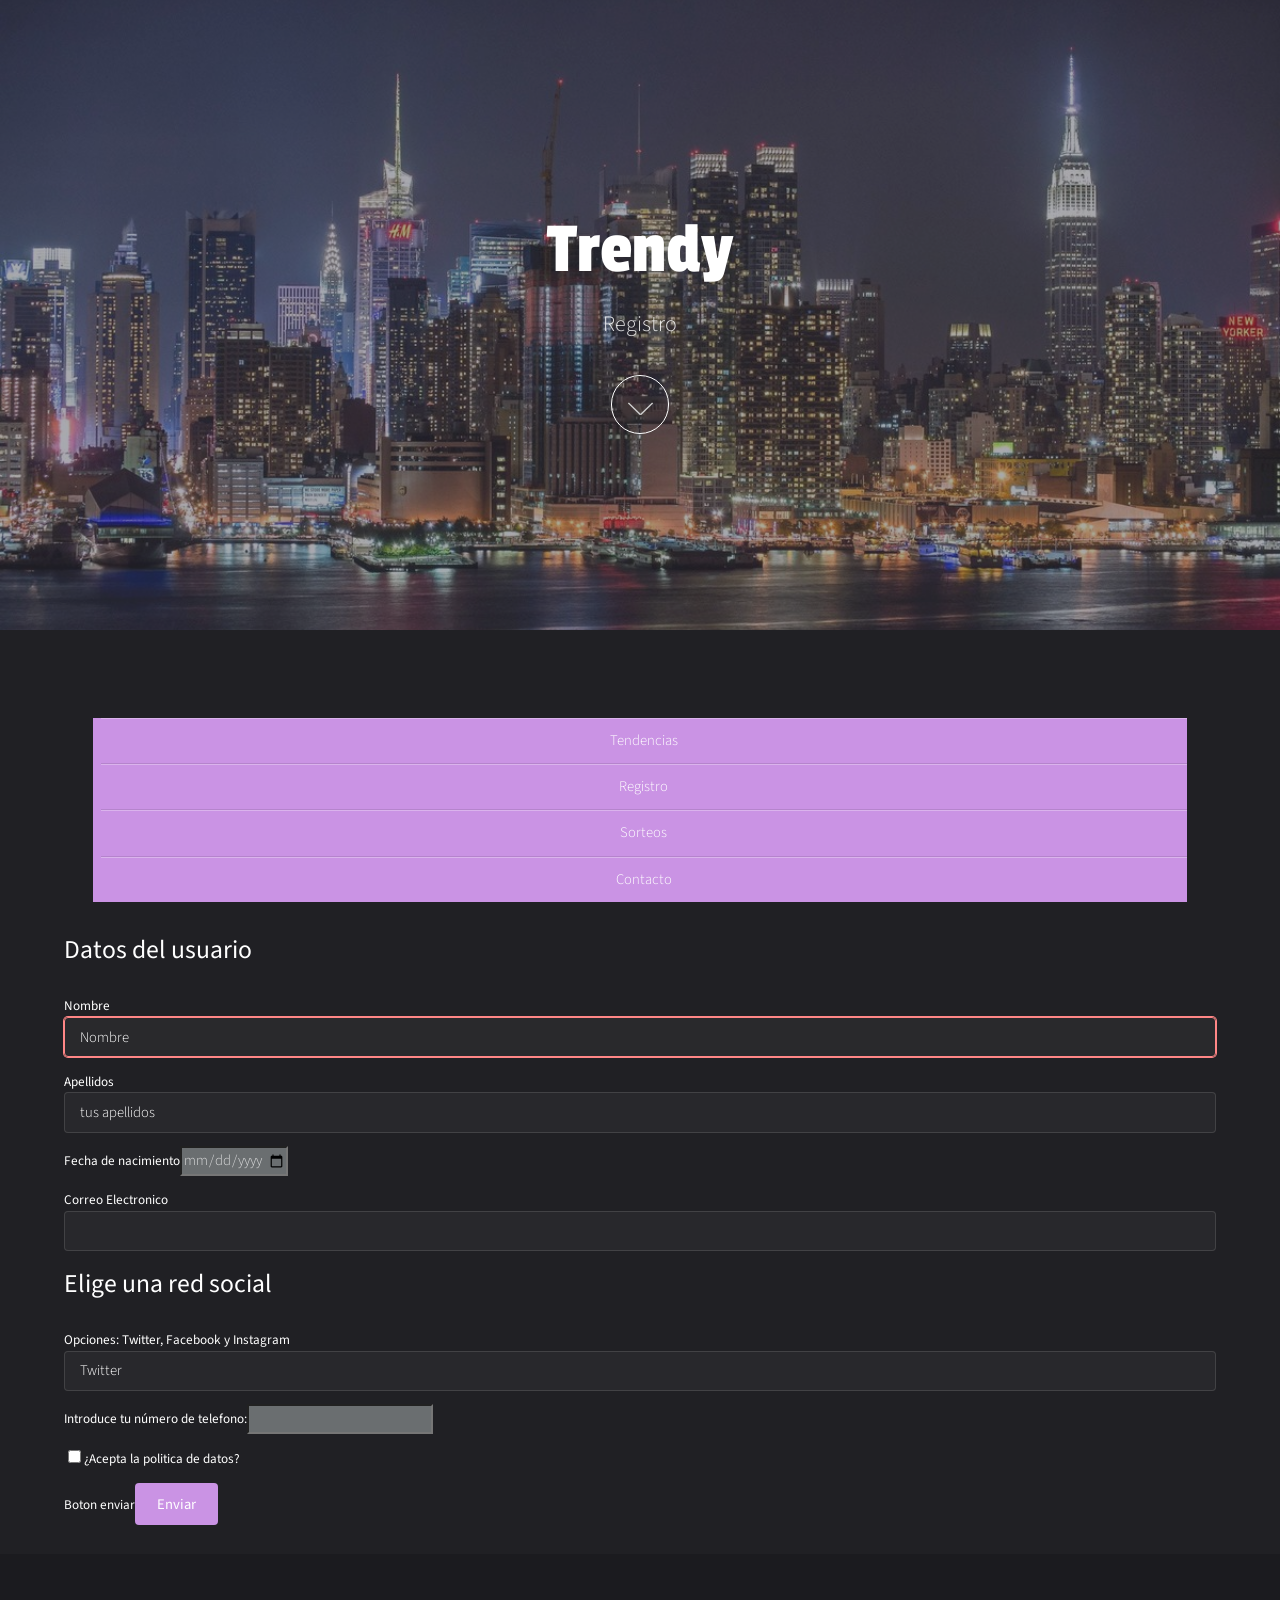
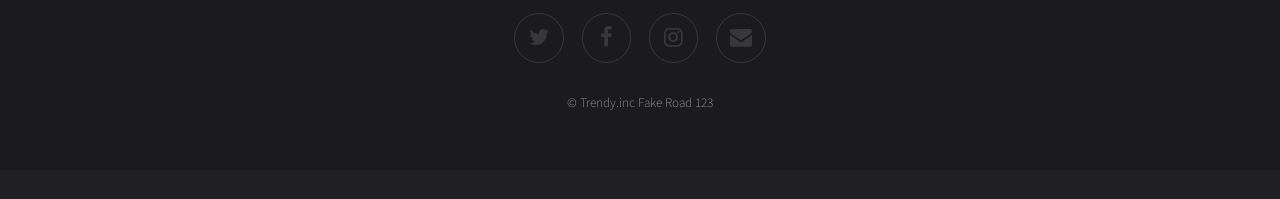
<file: registro.html>
<!DOCTYPE HTML>
<html lang="es">

<head>

	<meta charset="utf-8" />
	<meta name="viewport" content="width=device-width, initial-scale=1" />
	<link rel="stylesheet" href="assets/css/main.css" />
	<title>[TRENDY]</title>
</head>


<body id="top">
	<!--Contiene etiqueta SECTION -->

	<section id="banner" data-video="images/banner">
		<div class="inner">
			<!--Contiene etiqueta HEADER -->
			<header>
				<h1>Trendy</h1>
				<p translate="yes">Registro</p>
				<!--Para que se pueda saber en que parte de la web estamos-->
				<a href="#main" class="more">
					<!--aunque esta vacio se usa para bajar al "main" y que tenga apariencia y un efecto --></a>
			</header>

		</div>
	</section>


	<div id="main">
		<div class="inner">
			<!--Contiene etiqueta NAV -->
			<nav>
				<div class="nav">
					<ul class="navigation">
						<li><a href="index.html">Tendencias</a></li>
						<li><a href="registro.html">Registro</a></li>
						<li><a href="sorteo.html">Sorteos</a></li>
						<li><a href="nosotros.html">Contacto</a></li>
					</ul>
				</div>
			</nav>
	



			<div class="FormRegistroGrid">
				<form action="support@trendy.com" method="post" autocomplete="on">
					<div>
						<h2>Datos del usuario</h2>
					</div>
					<div>
						<label for="nombre">Nombre<input type="text" name="nombre" size="10" value="Nombre" id="nombre"
								autofocus></label>
						<!-- Uso el autofocus para que sepa que hay que tiene que teclear y que comience por el primer lugar-->

					</div>
					<div>
						<label for="apellidos">Apellidos<input type="text" name="apellido" size="20"
								value="tus apellidos" id="apellidos"></label>

					</div>

					<div>
						<label for="cumple">Fecha de nacimiento<input type="date" id="cumple" name="cumple_required"
								max="2025-01-01" min="1900-01-01"></label>


					</div>
					<div>
						<label for="Correo_Electronico">Correo Electronico<input type="text" name="Correo" size="20"
								value="" autocomplete="off" id="Correo_Electronico"></label>
						<!-- Aqui impido el autocompletado para que no se use el correo de otra persona-->

					</div>
					<div>

						<h2>Elige una red social</h2>
						<label for="red_social">
							Opciones: Twitter, Facebook y Instagram
							<select name="redSocial"  id="red_social"><!--Si le pusiesemos id  y en el css, le dieramos color, se veria mejor, pero da error al validar el html-->
								<option  value="Twitter">Twitter</option><!--id="twitterNegro"-->
								<option  value="Facebook">Facebook</option><!--id="twitterNegro"-->
								<option  value="Instagram">Instagram</option><!--id="twitterNegro"-->
							</select>
						</label>
					</div>
					<div>
						<label for="teleph">Introduce tu número de telefono:<input type="number" id="teleph"
								value=""></label>
					</div>


					<label for="checkboxMalcolor"><input class="checkboxMalcolor" id="checkboxMalcolor" type="checkbox"
							name="aceptaPolitica" value="1">¿Acepta la politica de datos?</label>



					<label for="Enviar">Boton enviar<input type="submit" value="Enviar" id="Enviar"></label>

				</form>
			</div>
		</div>

			<!--Contiene etiqueta FOOTER -->
			<footer id="footer">
				<div class="inner">

					<ul class="icons">
						<li><a href="https://twitter.com/" target="_blank" class="icon fa-twitter"><span
									class="label">Twitter</span></a></li>
						<li><a href="https://www.facebook.com/" target="_blank" class="icon fa-facebook"><span
									class="label">Facebook</span></a>
						</li>
						<li><a href="https://www.instagram.com/" target="_blank" class="icon fa-instagram"><span
									class="label">Instagram</span></a></li>
						<li><a href="mailto:joanferfra@gmail.com" target="_blank" class="icon fa-envelope"><span
									class="label">Email</span></a>
						</li>
					</ul>
					<p class="copyright">&copy; Trendy.inc Fake Road 123</p>
				</div>
			</footer>
		
	</div>


			<script src="assets/js/jquery.min.js"></script>
			<script src="assets/js/jquery.scrolly.min.js"></script>
			<script src="assets/js/jquery.poptrox.min.js"></script>
			<script src="assets/js/skel.min.js"></script>
			<script src="assets/js/util.js"></script>
			<script src="assets/js/main.js"></script>

</body>

</html>
</file>
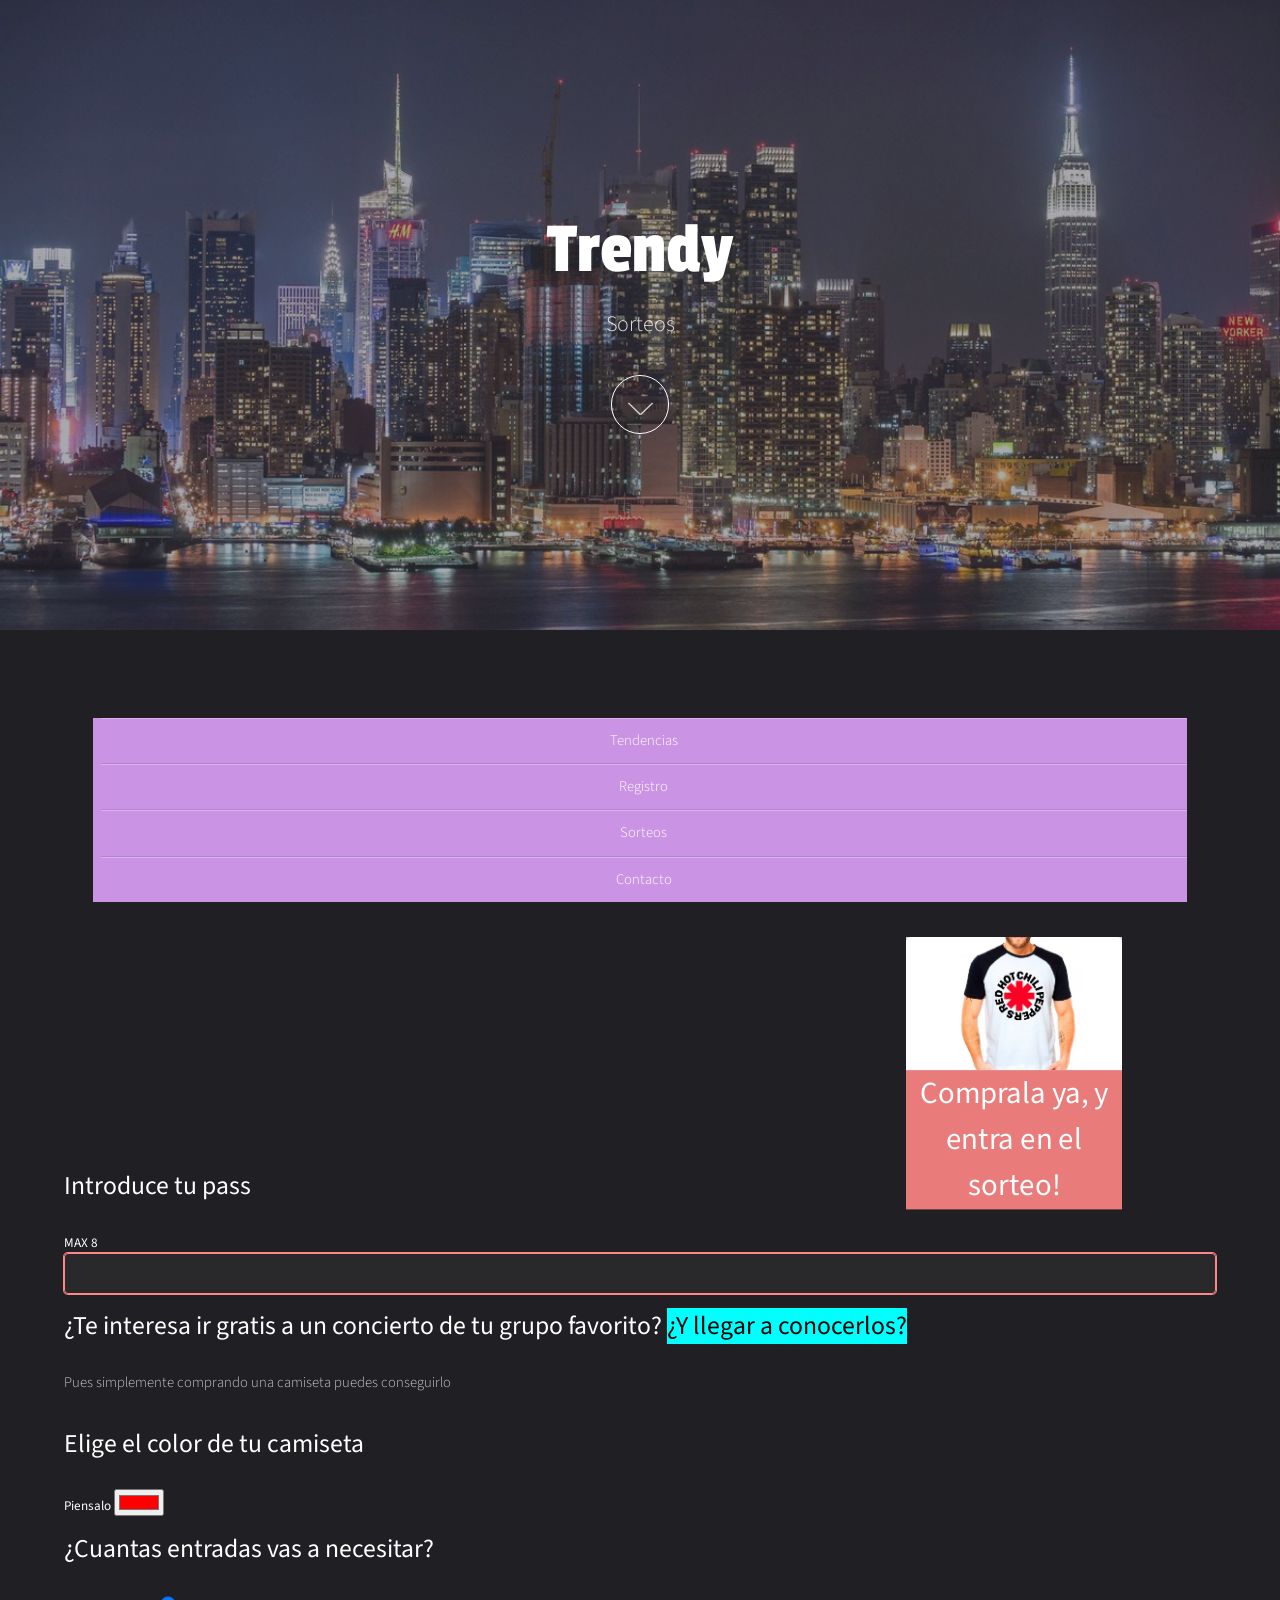
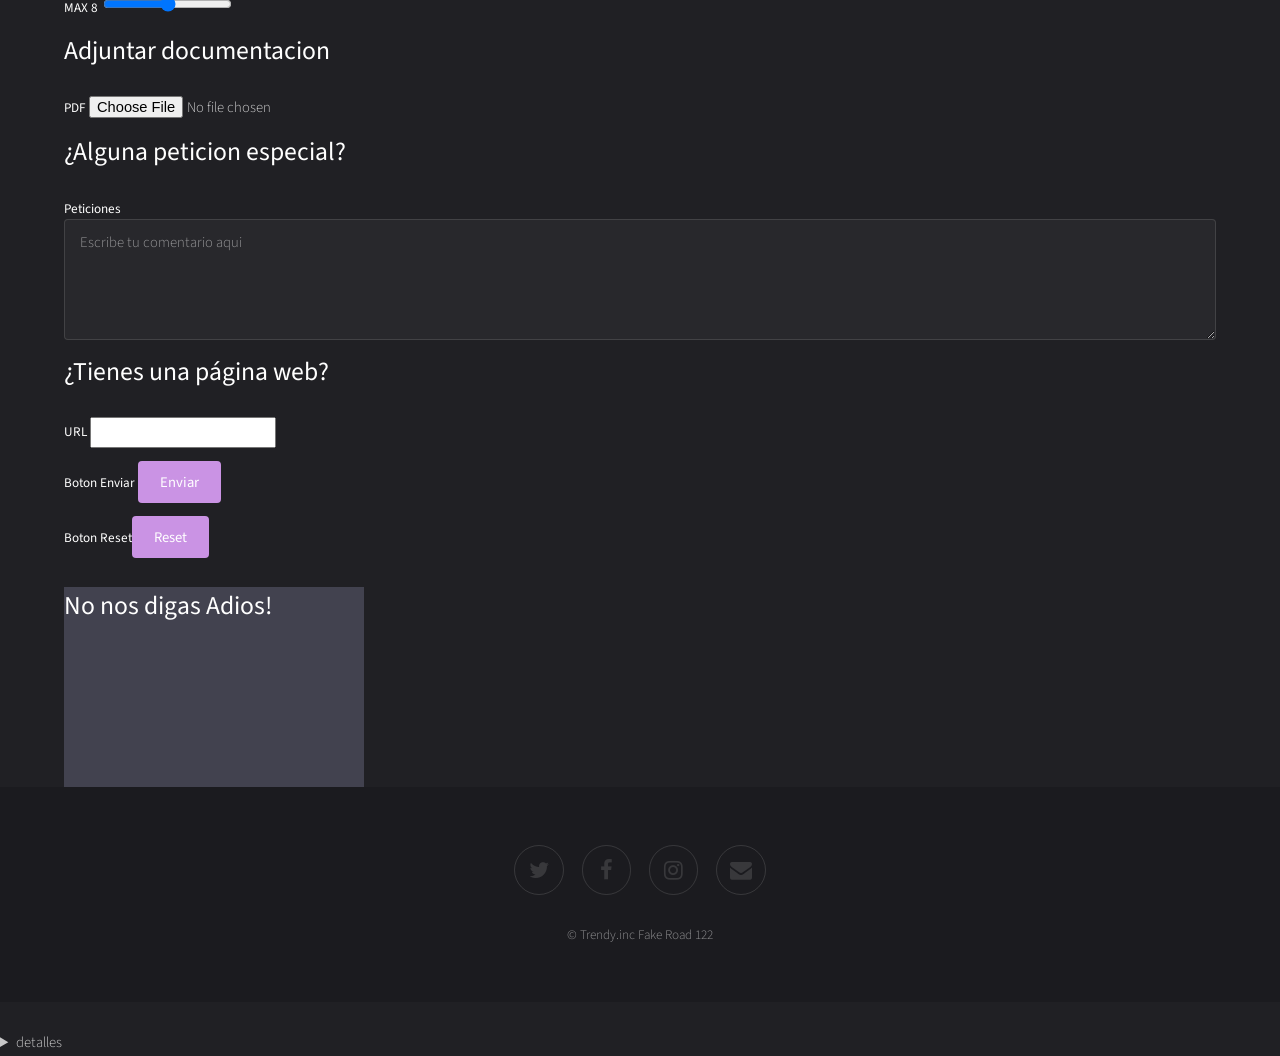
<file: sorteo.html>
<!DOCTYPE HTML>
<html lang="es">

<head>

	<meta charset="utf-8" />
	<meta name="viewport" content="width=device-width, initial-scale=1" />
	<link rel="stylesheet" href="assets/css/main.css" />
	<title>[TRENDY]</title>
</head>


<body id="top">
	<!--Contiene etiqueta SECTION -->

	<section id="banner" data-video="images/banner">
		<div class="inner">
			<!--Contiene etiqueta HEADER -->
			<header>
				<h1>Trendy</h1>
				<p translate="yes">Sorteos</p>
				<!--Para que se pueda saber en que parte de la web estamos-->
				<a href="#main" class="more">
					<!--aunque esta vacio se usa para bajar al "main" y que tenga apariencia y un efecto --></a>
			</header>

		</div>
	</section>


	<div id="main">
		<div class="inner">
			<!--Contiene etiqueta NAV -->
			<nav>
				<div class="nav">
					<ul class="navigation">
						<li><a href="index.html">Tendencias</a></li>
						<li><a href="registro.html">Registro</a></li>
						<li><a href="sorteo.html">Sorteos</a></li>
						<li><a href="nosotros.html">Contacto</a></li>
					</ul>
				</div>
			</nav>

			
			



			<div class="FormSorteoGrid">
				<form action="support@trendy.com" method="post" autocomplete="on">

					
					<div class="thumbnails">
					<aside class="aside">
							
									<div class="inner">
								<article>

									<!--Aqui se realiza una animacion 2D con scale en el CSS-->
									<figure>
			
										<a href="https://www.pullandbear.com/es/hombre/ropa/camisetas/camiseta-mc-red-hot-%28esp.-online%29-c29070p501772039.html?cS=250"
											class="image fit" target="_blank"><img src="/images/camis.png"
												alt="camiseta RHCP" /></a>
			
			
										<figcaption>
											<h2>Comprala ya, y entra en el sorteo!</h2>
										</figcaption>
									</figure>
								</article>
							</div>
						</aside>
						</div>
						<h2>Introduce tu pass</h2>
					<label for="pwd">MAX 8 <input type="password" name="pwd" maxlength="8" autocomplete="off" id="pwd"
							autofocus></label>
					<!-- Aqui impido el autocompletado para que no se use otra contraseña o la de otra persona-->
					<!-- Uso el autofocus para que sepa que hay que tiene que teclear y que comience por el primer lugar-->
			
						<h2>¿Te interesa ir gratis a un concierto de tu grupo favorito?
							<mark>
								¿Y llegar a conocerlos?
							</mark></h2>
						<p>Pues simplemente comprando una camiseta puedes conseguirlo</p>

					<h2>Elige el color de tu camiseta</h2>
					<label for="colorCamista">Piensalo <input type="color" name="colorElegido"
							value=#ff0000 id="colorCamista"></label>


					<h2>¿Cuantas entradas vas a necesitar?</h2>

					<label for="rango">MAX 8 <input type="range" name="rango" id="rango"></label>


					<h2>Adjuntar documentacion</h2>
					<label for="archivo">PDF <input type="file" name="archivo" id="archivo"></label>
					<h2>¿Alguna peticion especial?</h2>
					<label for="Peticion_especial">Peticiones<textarea name="texto" rows="4" cols="40"
							placeholder="Escribe tu comentario aqui" id="Peticion_especial"></textarea></label>
					<h2>¿Tienes una p&aacute;gina web?</h2>
					<label for="homepage">URL <input type="url" name="homepage" id="homepage"></label>



					<label for="Boton_Enviar">Boton Enviar <input type="submit" value="Enviar" id="Boton_Enviar"></label>
					<label for="Boton_Reset">Boton Reset<input type="reset" value="Reset" id="Boton_Reset"></label>

				</form>
			</div>
			<!--Aqui uso una animacion 2D-->
			<div class="flip-box">
				<div class="flip-box-inner">
					<div class="flip-box-front">
						
						<h2>No nos digas Adios!</h2>
					</div>
					<div class="flip-box-back">
						
						<h2>Mejor un hasta luego</h2>
					
					</div>
				</div>
			</div>
		</div>
		
			<!--Contiene etiqueta FOOTER -->
			<footer id="footer">
				<div class="inner">

					<ul class="icons">
						<li><a href="https://twitter.com/" target="_blank" class="icon fa-twitter"><span
									class="label">Twitter</span></a></li>
						<li><a href="https://www.facebook.com/" target="_blank" class="icon fa-facebook"><span
									class="label">Facebook</span></a>
						</li>
						<li><a href="https://www.instagram.com/" target="_blank" class="icon fa-instagram"><span
									class="label">Instagram</span></a></li>
						<li><a href="mailto:joanferfra@gmail.com" target="_blank" class="icon fa-envelope"><span
									class="label">Email</span></a>
						</li>
					</ul>
					<p class="copyright">&copy; Trendy.inc Fake Road 122</p>
				</div>
			</footer>
		
	</div>
	<details><summary>detalles</summary></details>
			<script src="assets/js/jquery.min.js"></script>
			<script src="assets/js/jquery.scrolly.min.js"></script>
			<script src="assets/js/jquery.poptrox.min.js"></script>
			<script src="assets/js/skel.min.js"></script>
			<script src="assets/js/util.js"></script>
			<script src="assets/js/main.js"></script>

</body>

</html>
</file>
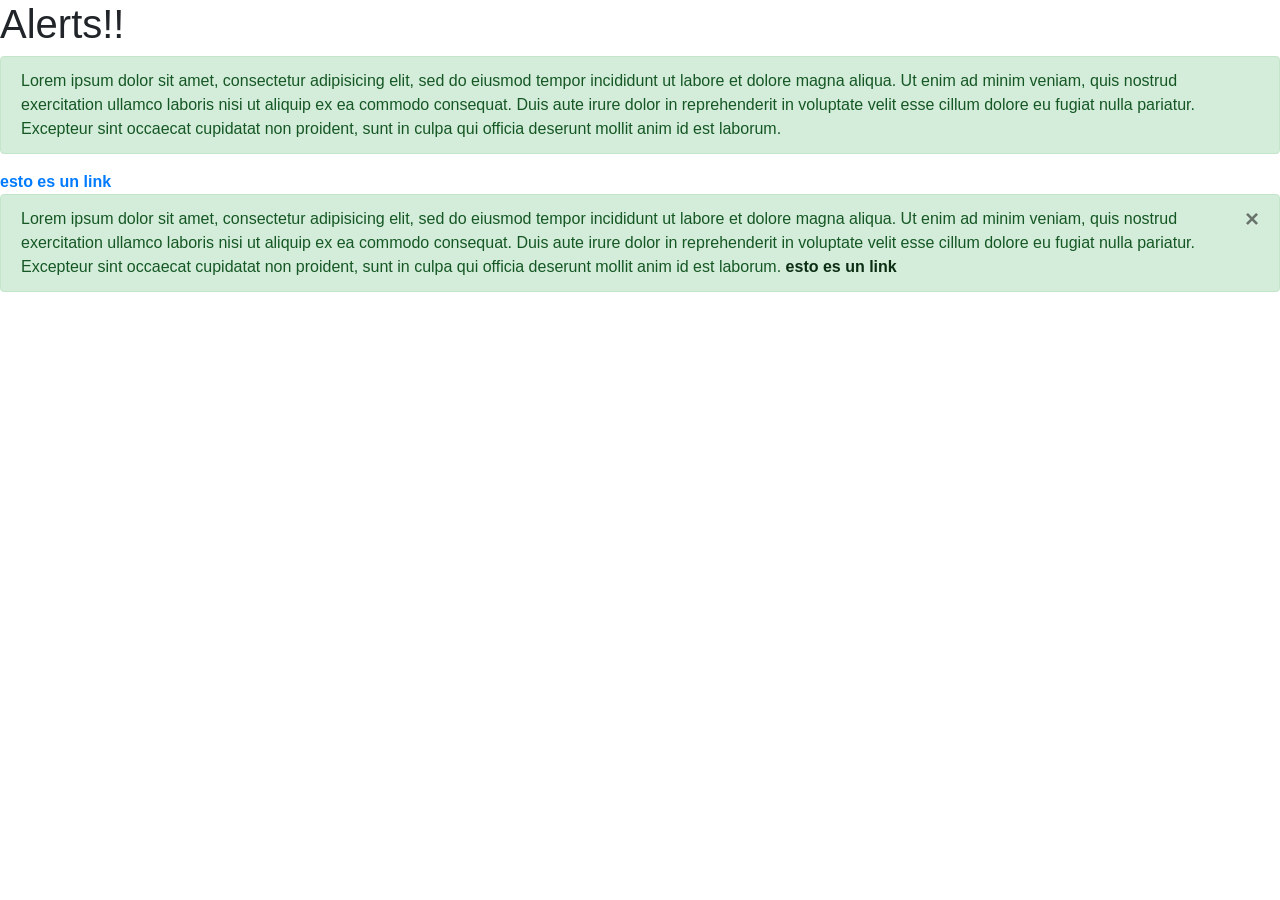
<file: EjerciciosClase/ALERTS.html>
<!doctype html>
<html lang="en">
  <head>
    <!-- Required meta tags -->
    <meta charset="utf-8">
    <meta name="viewport" content="width=device-width, initial-scale=1, shrink-to-fit=no">

    <!-- Bootstrap CSS -->
    <link rel="stylesheet" href="https://maxcdn.bootstrapcdn.com/bootstrap/4.0.0/css/bootstrap.min.css" integrity="sha384-Gn5384xqQ1aoWXA+058RXPxPg6fy4IWvTNh0E263XmFcJlSAwiGgFAW/dAiS6JXm" crossorigin="anonymous">

    <title>Hello, world!</title>
  </head>
  <body>
    <h1>Alerts!!</h1>

    <div class="alert alert-success ">
        Lorem ipsum dolor sit amet, consectetur adipisicing elit, sed do eiusmod
        tempor incididunt ut labore et dolore magna aliqua. Ut enim ad minim veniam,
        quis nostrud exercitation ullamco laboris nisi ut aliquip ex ea commodo
        consequat. Duis aute irure dolor in reprehenderit in voluptate velit esse
        cillum dolore eu fugiat nulla pariatur. Excepteur sint occaecat cupidatat non
        proident, sunt in culpa qui officia deserunt mollit anim id est laborum. 
    </div>

    <a href="#" class="alert-link">esto es un link</a>

    <div class="alert alert-success alert-dismissable">
        <button type="button" class="close" data-dismiss="alert">&times;</button>
        Lorem ipsum dolor sit amet, consectetur adipisicing elit, sed do eiusmod
        tempor incididunt ut labore et dolore magna aliqua. Ut enim ad minim veniam,
        quis nostrud exercitation ullamco laboris nisi ut aliquip ex ea commodo
        consequat. Duis aute irure dolor in reprehenderit in voluptate velit esse
        cillum dolore eu fugiat nulla pariatur. Excepteur sint occaecat cupidatat non
        proident, sunt in culpa qui officia deserunt mollit anim id est laborum. <a href="#" class="alert-link">esto es un link</a>
    </div>

    <!-- Optional JavaScript -->
    <!-- jQuery first, then Popper.js, then Bootstrap JS -->
    <script src="https://code.jquery.com/jquery-3.2.1.slim.min.js" integrity="sha384-KJ3o2DKtIkvYIK3UENzmM7KCkRr/rE9/Qpg6aAZGJwFDMVNA/GpGFF93hXpG5KkN" crossorigin="anonymous"></script>
    <script src="https://cdnjs.cloudflare.com/ajax/libs/popper.js/1.12.9/umd/popper.min.js" integrity="sha384-ApNbgh9B+Y1QKtv3Rn7W3mgPxhU9K/ScQsAP7hUibX39j7fakFPskvXusvfa0b4Q" crossorigin="anonymous"></script>
    <script src="https://maxcdn.bootstrapcdn.com/bootstrap/4.0.0/js/bootstrap.min.js" integrity="sha384-JZR6Spejh4U02d8jOt6vLEHfe/JQGiRRSQQxSfFWpi1MquVdAyjUar5+76PVCmYl" crossorigin="anonymous"></script>
  </body>
</html>
</file>
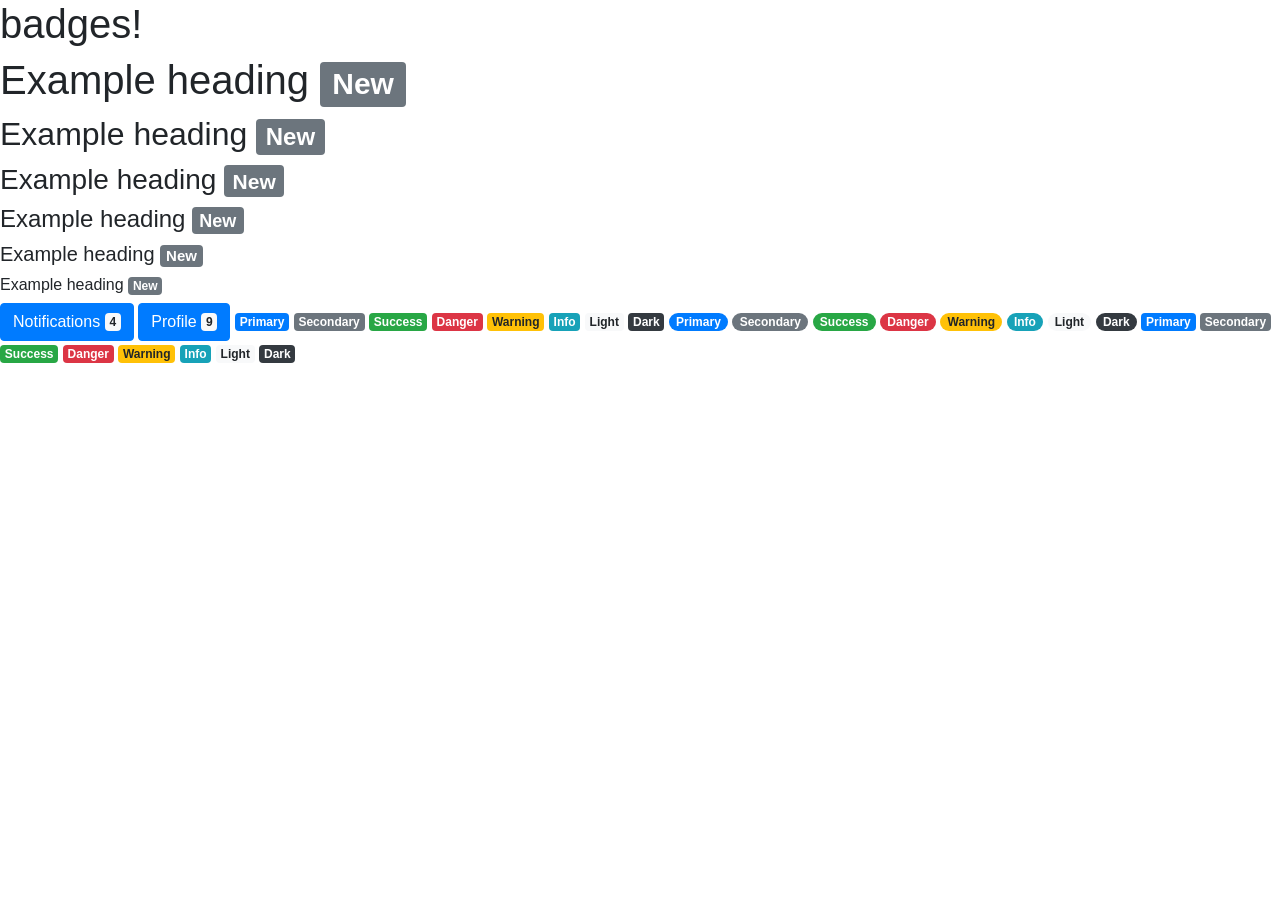
<file: EjerciciosClase/BADGES.html>
<!doctype html>
<html lang="en">
  <head>
    <!-- Required meta tags -->
    <meta charset="utf-8">
    <meta name="viewport" content="width=device-width, initial-scale=1, shrink-to-fit=no">

    <!-- Bootstrap CSS -->
    <link rel="stylesheet" href="https://maxcdn.bootstrapcdn.com/bootstrap/4.0.0/css/bootstrap.min.css" integrity="sha384-Gn5384xqQ1aoWXA+058RXPxPg6fy4IWvTNh0E263XmFcJlSAwiGgFAW/dAiS6JXm" crossorigin="anonymous">

    <title>Hello, world!</title>
  </head>
  <body>
    <h1>badges!</h1>



    <h1>Example heading <span class="badge badge-secondary">New</span></h1>
    <h2>Example heading <span class="badge badge-secondary">New</span></h2>
    <h3>Example heading <span class="badge badge-secondary">New</span></h3>
    <h4>Example heading <span class="badge badge-secondary">New</span></h4>
    <h5>Example heading <span class="badge badge-secondary">New</span></h5>
    <h6>Example heading <span class="badge badge-secondary">New</span></h6>

    <button type="button" class="btn btn-primary">
        Notifications <span class="badge badge-light">4</span>
      </button>


      <button type="button" class="btn btn-primary">
        Profile <span class="badge badge-light">9</span>
        <span class="sr-only">unread messages</span>
      </button>

      <span class="badge badge-primary">Primary</span>
<span class="badge badge-secondary">Secondary</span>
<span class="badge badge-success">Success</span>
<span class="badge badge-danger">Danger</span>
<span class="badge badge-warning">Warning</span>
<span class="badge badge-info">Info</span>
<span class="badge badge-light">Light</span>
<span class="badge badge-dark">Dark</span>


<span class="badge badge-pill badge-primary">Primary</span>
<span class="badge badge-pill badge-secondary">Secondary</span>
<span class="badge badge-pill badge-success">Success</span>
<span class="badge badge-pill badge-danger">Danger</span>
<span class="badge badge-pill badge-warning">Warning</span>
<span class="badge badge-pill badge-info">Info</span>
<span class="badge badge-pill badge-light">Light</span>
<span class="badge badge-pill badge-dark">Dark</span>



<a href="#" class="badge badge-primary">Primary</a>
<a href="#" class="badge badge-secondary">Secondary</a>
<a href="#" class="badge badge-success">Success</a>
<a href="#" class="badge badge-danger">Danger</a>
<a href="#" class="badge badge-warning">Warning</a>
<a href="#" class="badge badge-info">Info</a>
<a href="#" class="badge badge-light">Light</a>
<a href="#" class="badge badge-dark">Dark</a>



    <!-- Optional JavaScript -->
    <!-- jQuery first, then Popper.js, then Bootstrap JS -->
    <script src="https://code.jquery.com/jquery-3.2.1.slim.min.js" integrity="sha384-KJ3o2DKtIkvYIK3UENzmM7KCkRr/rE9/Qpg6aAZGJwFDMVNA/GpGFF93hXpG5KkN" crossorigin="anonymous"></script>
    <script src="https://cdnjs.cloudflare.com/ajax/libs/popper.js/1.12.9/umd/popper.min.js" integrity="sha384-ApNbgh9B+Y1QKtv3Rn7W3mgPxhU9K/ScQsAP7hUibX39j7fakFPskvXusvfa0b4Q" crossorigin="anonymous"></script>
    <script src="https://maxcdn.bootstrapcdn.com/bootstrap/4.0.0/js/bootstrap.min.js" integrity="sha384-JZR6Spejh4U02d8jOt6vLEHfe/JQGiRRSQQxSfFWpi1MquVdAyjUar5+76PVCmYl" crossorigin="anonymous"></script>
  </body>
</html>
</file>
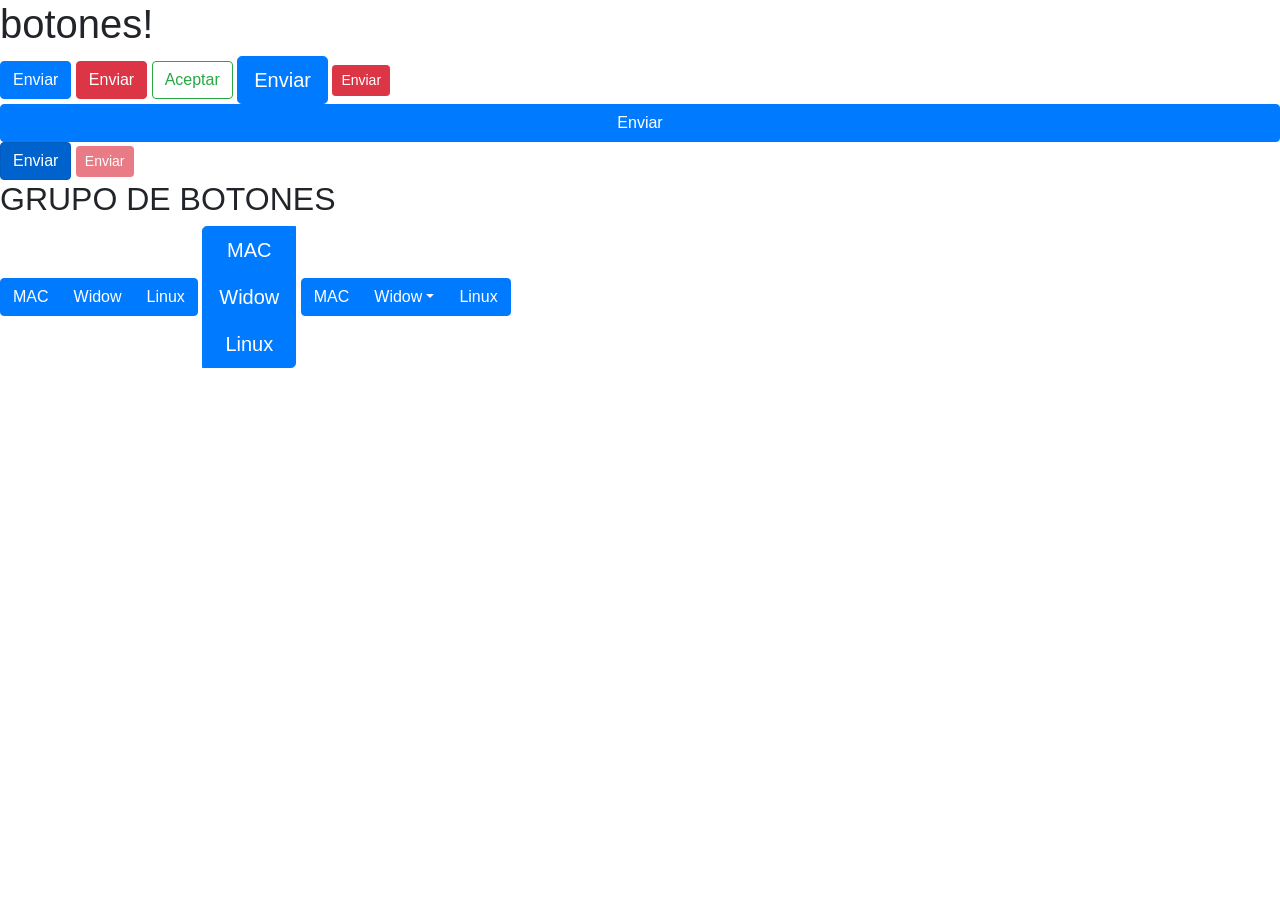
<file: EjerciciosClase/BOTONES.html>
<!doctype html>
<html lang="en">
  <head>
    <!-- Required meta tags -->
    <meta charset="utf-8">
    <meta name="viewport" content="width=device-width, initial-scale=1, shrink-to-fit=no">

    <!-- Bootstrap CSS -->
    <link rel="stylesheet" href="https://maxcdn.bootstrapcdn.com/bootstrap/4.0.0/css/bootstrap.min.css" integrity="sha384-Gn5384xqQ1aoWXA+058RXPxPg6fy4IWvTNh0E263XmFcJlSAwiGgFAW/dAiS6JXm" crossorigin="anonymous">

    <title>Hello, world!</title>
  </head>
  <body>
    <h1>botones!</h1>
    <button type="button" class="btn btn-primary">Enviar</button>
<div class="btn btn-danger">Enviar</div>

<button type="buttom" class="btn btn-outline-success">Aceptar</button>

<button type="button" class="btn btn-primary btn-lg">Enviar</button>
<div class="btn btn-danger btn-sm">Enviar</div>

<button type="button" class="btn btn-primary btn-block">Enviar</button>

<button type="button" class="btn btn-primary active">Enviar</button>
<div class="btn btn-danger btn-sm disabled">Enviar</div>

<h2>GRUPO DE BOTONES</h2>
<div class="btn-group">
    <button type="button" class="btn btn-primary">MAC</button>
    <button type="button" class="btn btn-primary">Widow</button>
    <button type="button" class="btn btn-primary">Linux</button>
</div>

<div class="btn-group btn-group-lg btn-group-vertical">
    <button type="button" class="btn btn-primary">MAC</button>
    <button type="button" class="btn btn-primary">Widow</button>
    <button type="button" class="btn btn-primary">Linux</button>
</div>

<div class="btn-group">
    <button type="button" class="btn btn-primary">MAC</button>
    <div class="btn-group">
        <button type="button" class="btn btn-primary dropdown-toggle" data-toggle="dropdown">Widow</button>
        <div class="dropdown-menu">
            <a href="#" class="dropdown-item">Windows 8</a>
            <a href="#" class="dropdown-item">Windows 10</a>
        </div>
    </div>
    <button type="button" class="btn btn-primary">Linux</button>
</div>


    <!-- Optional JavaScript -->
    <!-- jQuery first, then Popper.js, then Bootstrap JS -->
    <script src="https://code.jquery.com/jquery-3.2.1.slim.min.js" integrity="sha384-KJ3o2DKtIkvYIK3UENzmM7KCkRr/rE9/Qpg6aAZGJwFDMVNA/GpGFF93hXpG5KkN" crossorigin="anonymous"></script>
    <script src="https://cdnjs.cloudflare.com/ajax/libs/popper.js/1.12.9/umd/popper.min.js" integrity="sha384-ApNbgh9B+Y1QKtv3Rn7W3mgPxhU9K/ScQsAP7hUibX39j7fakFPskvXusvfa0b4Q" crossorigin="anonymous"></script>
    <script src="https://maxcdn.bootstrapcdn.com/bootstrap/4.0.0/js/bootstrap.min.js" integrity="sha384-JZR6Spejh4U02d8jOt6vLEHfe/JQGiRRSQQxSfFWpi1MquVdAyjUar5+76PVCmYl" crossorigin="anonymous"></script>
  </body>
</html>
</file>
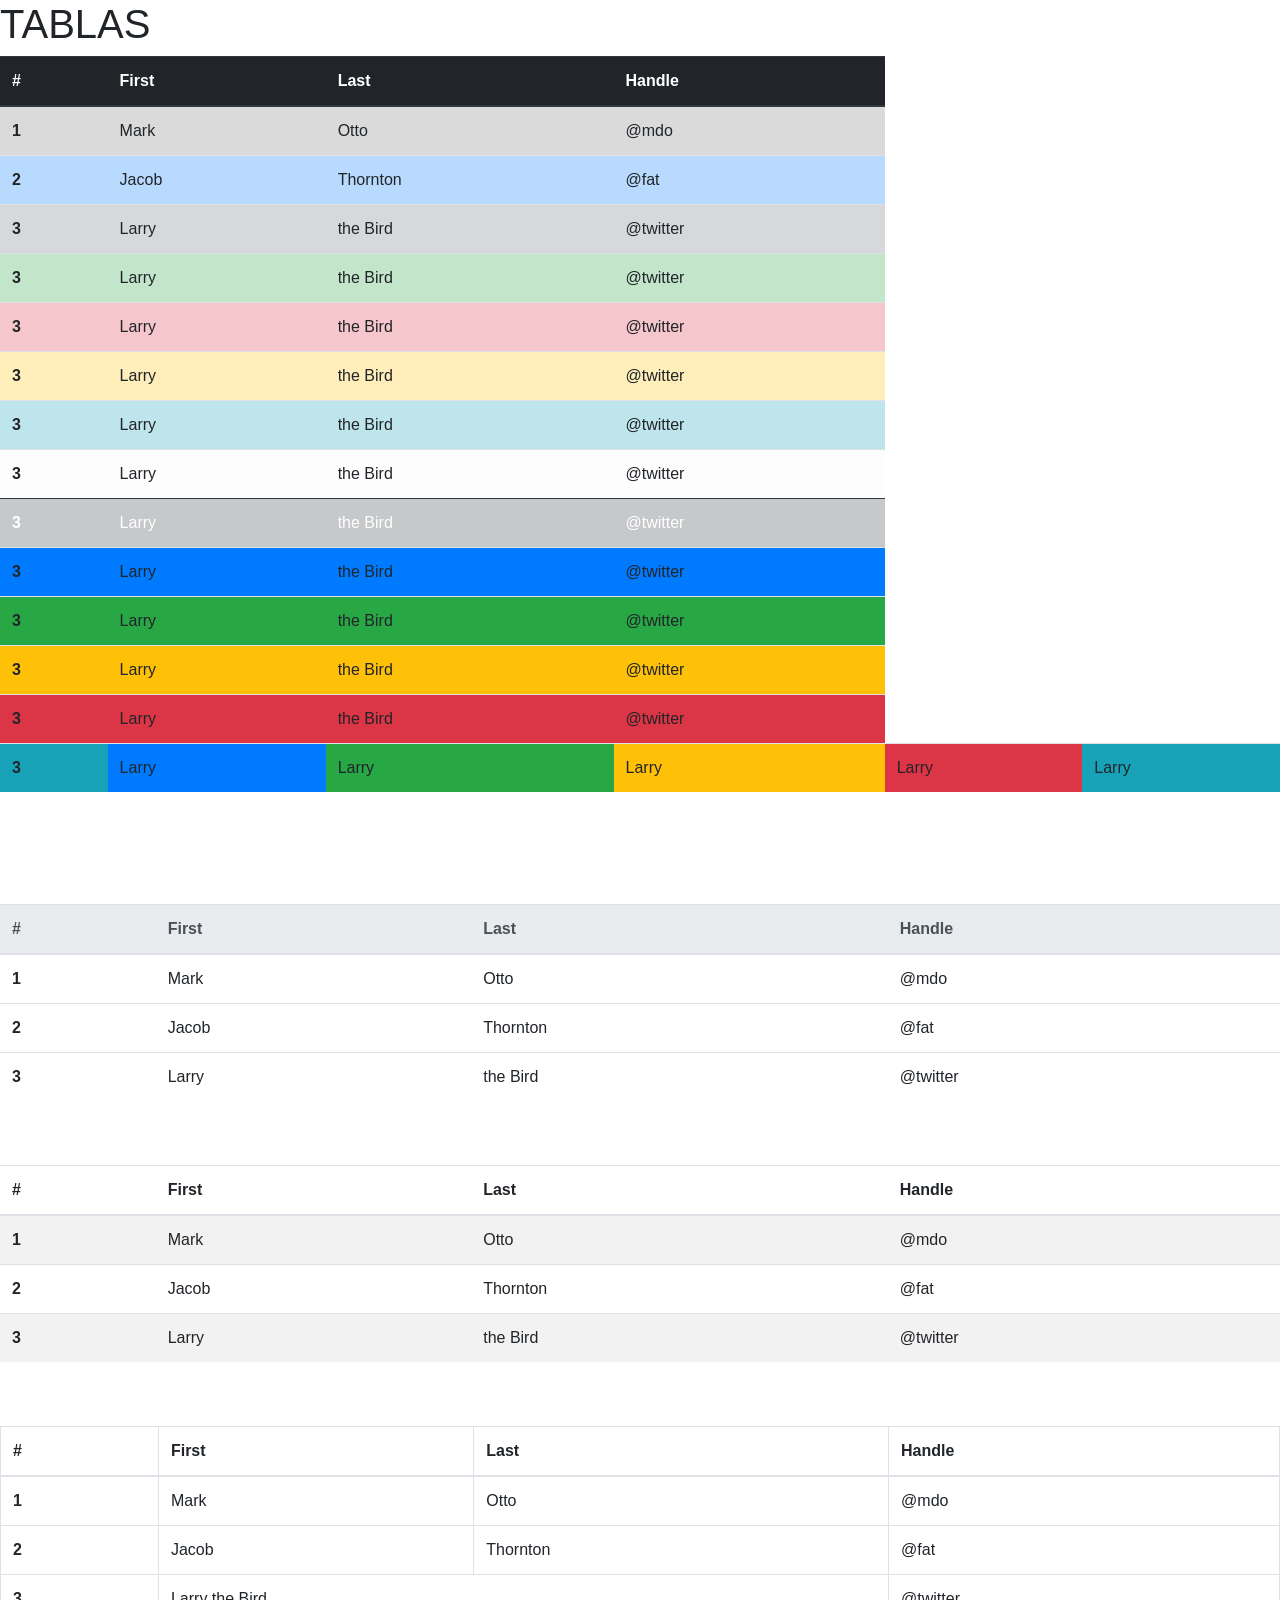
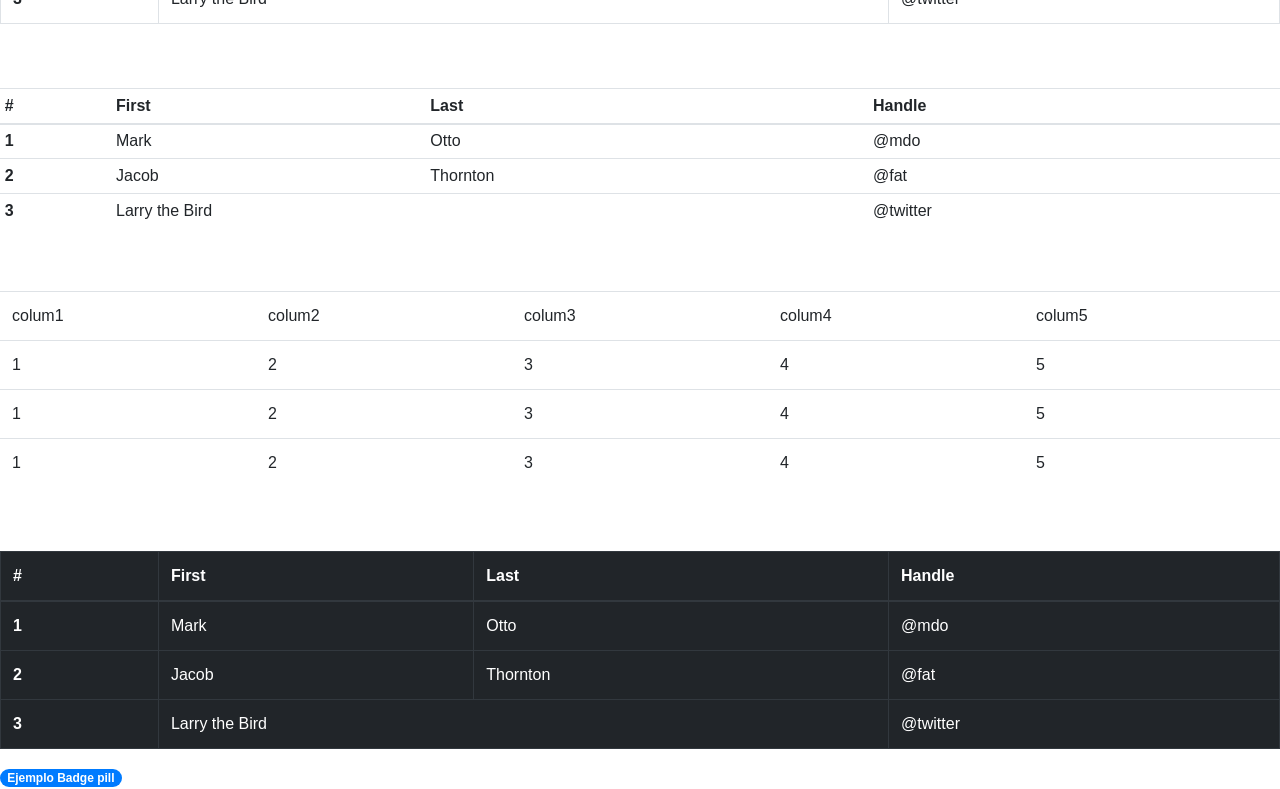
<file: EjerciciosClase/TABLAS.html>
<!doctype html>
<html lang="en">
  <head>
    <!-- Required meta tags -->
    <meta charset="utf-8">
    <meta name="viewport" content="width=device-width, initial-scale=1, shrink-to-fit=no">

    <!-- Bootstrap CSS -->
    <link rel="stylesheet" href="https://maxcdn.bootstrapcdn.com/bootstrap/4.0.0/css/bootstrap.min.css" integrity="sha384-Gn5384xqQ1aoWXA+058RXPxPg6fy4IWvTNh0E263XmFcJlSAwiGgFAW/dAiS6JXm" crossorigin="anonymous">

    <title>Hello, world!</title>
  </head>
  <body>
    <h1>TABLAS</h1>
    <table class="table">
        <thead class="thead-dark">
          <tr>
            <th scope="col">#</th>
            <th scope="col">First</th>
            <th scope="col">Last</th>
            <th scope="col">Handle</th>
          </tr>
        </thead>
        <tbody>
          <tr class="table-active">
            <th scope="row">1</th>
            <td>Mark</td>
            <td>Otto</td>
            <td>@mdo</td>
          </tr>
          <tr class="table-primary">
            <th scope="row">2</th>
            <td>Jacob</td>
            <td>Thornton</td>
            <td>@fat</td>
          </tr>
          <tr class="table-secondary">
            <th scope="row">3</th>
            <td>Larry</td>
            <td>the Bird</td>
            <td>@twitter</td>
          </tr>
          <tr class="table-success">
            <th scope="row">3</th>
            <td>Larry</td>
            <td>the Bird</td>
            <td>@twitter</td>
          </tr>
          <tr class="table-danger">
            <th scope="row">3</th>
            <td>Larry</td>
            <td>the Bird</td>
            <td>@twitter</td>
          </tr>
          <tr class="table-warning">
            <th scope="row">3</th>
            <td>Larry</td>
            <td>the Bird</td>
            <td>@twitter</td>
          </tr>
          <tr class="table-info">
            <th scope="row">3</th>
            <td>Larry</td>
            <td>the Bird</td>
            <td>@twitter</td>
          </tr>
          <tr class="table-light">
            <th scope="row">3</th>
            <td>Larry</td>
            <td>the Bird</td>
            <td>@twitter</td>
          </tr>
          <tr class="table-dark">
            <th scope="row">3</th>
            <td>Larry</td>
            <td>the Bird</td>
            <td>@twitter</td>
          </tr>
          <tr class="bg-primary">
            <th scope="row">3</th>
            <td>Larry</td>
            <td>the Bird</td>
            <td>@twitter</td>
          </tr>
          <tr class="bg-success">
            <th scope="row">3</th>
            <td>Larry</td>
            <td>the Bird</td>
            <td>@twitter</td>
          </tr>
          
          <tr class="bg-warning">
            <th scope="row">3</th>
            <td>Larry</td>
            <td>the Bird</td>
            <td>@twitter</td>
          </tr>
          
          <tr class="bg-danger">
            <th scope="row">3</th>
            <td>Larry</td>
            <td>the Bird</td>
            <td>@twitter</td>
          </tr>
          
          <tr class="bg-info">
            <th scope="row">3</th>
            <td class="bg-primary">Larry</td>
            <td class="bg-success">Larry</td>
            <td class="bg-warning">Larry</td>

            <td class="bg-danger">Larry</td>
            <td class="bg-info">Larry</td>
          </tr>
          
          
        </tbody>
      </table>
      <br><br>
      
      <table class="table">
        <thead class="thead-light">
          <tr>
            <th scope="col">#</th>
            <th scope="col">First</th>
            <th scope="col">Last</th>
            <th scope="col">Handle</th>
          </tr>
        </thead>

        <br><br>
        <tbody>
          <tr>
            <th scope="row">1</th>
            <td>Mark</td>
            <td>Otto</td>
            <td>@mdo</td>
          </tr>
          <tr>
            <th scope="row">2</th>
            <td>Jacob</td>
            <td>Thornton</td>
            <td>@fat</td>
          </tr>
          <tr>
            <th scope="row">3</th>
            <td>Larry</td>
            <td>the Bird</td>
            <td>@twitter</td>
          </tr>
        </tbody>
      </table>
      <br><br>

      <table class="table table-striped">
        <thead>
          <tr>
            <th scope="col">#</th>
            <th scope="col">First</th>
            <th scope="col">Last</th>
            <th scope="col">Handle</th>
          </tr>
        </thead>
        <tbody>
          <tr>
            <th scope="row">1</th>
            <td>Mark</td>
            <td>Otto</td>
            <td>@mdo</td>
          </tr>
          <tr>
            <th scope="row">2</th>
            <td>Jacob</td>
            <td>Thornton</td>
            <td>@fat</td>
          </tr>
          <tr>
            <th scope="row">3</th>
            <td>Larry</td>
            <td>the Bird</td>
            <td>@twitter</td>
          </tr>
        </tbody>
      </table>
      <br><br>

      <table class="table table-bordered">
        <thead>
          <tr>
            <th scope="col">#</th>
            <th scope="col">First</th>
            <th scope="col">Last</th>
            <th scope="col">Handle</th>
          </tr>
        </thead>
        <tbody>
          <tr>
            <th scope="row">1</th>
            <td>Mark</td>
            <td>Otto</td>
            <td>@mdo</td>
          </tr>
          <tr>
            <th scope="row">2</th>
            <td>Jacob</td>
            <td>Thornton</td>
            <td>@fat</td>
          </tr>
          <tr>
            <th scope="row">3</th>
            <td colspan="2">Larry the Bird</td>
            <td>@twitter</td>
          </tr>
        </tbody>
      </table>
      <br><br>
      <table class="table table-sm">
        <thead>
          <tr>
            <th scope="col">#</th>
            <th scope="col">First</th>
            <th scope="col">Last</th>
            <th scope="col">Handle</th>
          </tr>
        </thead>
        <tbody>
          <tr>
            <th scope="row">1</th>
            <td>Mark</td>
            <td>Otto</td>
            <td>@mdo</td>
          </tr>
          <tr>
            <th scope="row">2</th>
            <td>Jacob</td>
            <td>Thornton</td>
            <td>@fat</td>
          </tr>
          <tr>
            <th scope="row">3</th>
            <td colspan="2">Larry the Bird</td>
            <td>@twitter</td>
          </tr>
        </tbody>
      </table>
      <br><br>
      <table class="table table-responsive-md">
        <tr>
            <td>colum1</td>
            <td>colum2</td>
            <td>colum3</td>
            <td>colum4</td>
            <td>colum5</td>
        </tr>
        <tr>
            <td>1</td>
            <td>2</td>
            <td>3</td>
            <td>4</td>
            <td>5</td>
        </tr>
        <tr>
            <td>1</td>
            <td>2</td>
            <td>3</td>
            <td>4</td>
            <td>5</td>
        </tr>
        <tr>
            <td>1</td>
            <td>2</td>
            <td>3</td>
            <td>4</td>
            <td>5</td>
        </tr>
    </table>
<br><br>
    <table class="table table-bordered table-dark">
        <thead>
          <tr>
            <th scope="col">#</th>
            <th scope="col">First</th>
            <th scope="col">Last</th>
            <th scope="col">Handle</th>
          </tr>
        </thead>
        <tbody>
          <tr>
            <th scope="row">1</th>
            <td>Mark</td>
            <td>Otto</td>
            <td>@mdo</td>
          </tr>
          <tr>
            <th scope="row">2</th>
            <td>Jacob</td>
            <td>Thornton</td>
            <td>@fat</td>
          </tr>
          <tr>
            <th scope="row">3</th>
            <td colspan="2">Larry the Bird</td>
            <td>@twitter</td>
          </tr>
        </tbody>
      </table>

 <span class="badge badge-pill badge-primary">Ejemplo Badge pill</span>
    <!-- Optional JavaScript -->
    <!-- jQuery first, then Popper.js, then Bootstrap JS -->
    <script src="https://code.jquery.com/jquery-3.2.1.slim.min.js" integrity="sha384-KJ3o2DKtIkvYIK3UENzmM7KCkRr/rE9/Qpg6aAZGJwFDMVNA/GpGFF93hXpG5KkN" crossorigin="anonymous"></script>
    <script src="https://cdnjs.cloudflare.com/ajax/libs/popper.js/1.12.9/umd/popper.min.js" integrity="sha384-ApNbgh9B+Y1QKtv3Rn7W3mgPxhU9K/ScQsAP7hUibX39j7fakFPskvXusvfa0b4Q" crossorigin="anonymous"></script>
    <script src="https://maxcdn.bootstrapcdn.com/bootstrap/4.0.0/js/bootstrap.min.js" integrity="sha384-JZR6Spejh4U02d8jOt6vLEHfe/JQGiRRSQQxSfFWpi1MquVdAyjUar5+76PVCmYl" crossorigin="anonymous"></script>
  </body>
</html>
</file>
<file: assets/css/main.css>
@charset "UTF-8";
@import url(font-awesome.min.css);
@import url("https://fonts.googleapis.com/css?family=Source+Sans+Pro:300,400|Passion+One:400");



/* Para etiquetas semanticas*/
.aside {
	border-radius: 4px;
	margin-bottom: 2em;
	background-color:  rgba(144, 144, 144, 0.25);
	text-align: center;
}

.aside > :last-child,
.aside> :last-child > :last-child,
.aside> :last-child > :last-child > :last-child {
		margin-bottom: 3px;
	}
	.aside  {
		padding-left: 65%;
		background-color: #202024;
	}
	.aside .image.fit {
		margin: 0;
	}

	.aside .image img {
		border-radius: 4px 4px 0 0;
	}

	.aside .inner {
	
		padding: 1.5em;
		width: 100% !important;
	}

		@media screen and (max-width: 480px) {

			.aside .inner {
				
				padding-left: 0%;
				padding-right: 30%;
			} 	

		}

		.aside.alt {
		border: 0;
		border-radius: 0;
		padding: 0;
	}
	mark {background-color:aqua;}
	figure {
	position: sticky;
	width:180px;
	height:160px;
	/*Transformacion 2D con scale*/
	-ms-transform: scale(1.2,1.2); /* IE 9 */
    -webkit-transform: scale(1.2,1.2); /* Safari prior 9.0 */
    transform: scale(1.2,1.2); /* Standard syntax */
	background-color: lightgray;
	margin:5px;
	padding:5px;
	border:1px solid rgb(206, 98, 98);
	}
	figcaption {
	position: relative;
	background-color:rgb(233, 123, 123);
	color:white;
	}

	/*Para Transformaciones*/
	/*Aqui se realiza una transormacion 2D con rotate al icono de facebook en la pagina "contacto" o nosotros.html*/
	#rotateFace{
		-ms-transform: rotate(180deg); /* IE 9 */
		-webkit-transform: rotate(180deg); /* Safari prior 9.0 */
		transform: rotate(180deg); /* Standard syntax */
	}
	/*Aqui se realiza una transormacion 3D con rotateY y rotateX al icono de twitter en la pagina "contacto" o nosotros.html*/
	#rotate3d{
		-webkit-transform: rotateY(150deg); /* Safari prior 9.0 */
		-webkit-transform: rotateX(150deg); /* Safari prior 9.0 */
  transform: rotateY(150deg); /* Standard syntax */
  transform: rotateX(150deg); /* Standard syntax */
	}
	/*Animacion 3D flip-box*/
	.flip-box {
		background-color: transparent;
		width: 300px;
		height: 200px;
	
		perspective: 1000px;
	  }
	  
	  .flip-box-inner {
		position: relative;
		width: 100%;
		height: 100%;
		text-align: left;
		transition: transform 0.8s;
		transform-style: preserve-3d;
	  }
	  
	  .flip-box:hover .flip-box-inner {
		transform: rotateX(180deg);
	  }
	  
	  .flip-box-front, .flip-box-back {
		position: absolute;
		width: 100%;
		height: 100%;
		backface-visibility: hidden;
	  }
	  
	  .flip-box-front {
		background-color:#42424f
	  }
	  
	  .flip-box-back {
		background-color: rgb(95, 16, 85);
		color: white;
		transform: rotateX(180deg);
	  }
/*Animacion al final de la pagina "nosotros.html"*/
	  #quinto {
		background-color: rgb(92, 92, 92);
		animation: quintaA 5s 4;
		text-align: center;
	}

	/*Animacion al final de la pagina "nosotros.html"*/
	@keyframes quintaA {
		50% {
			margin: 20px;
		}
	}
	/* Reset */

	html, body, div, span, applet, object, iframe, h1, h2, h3, h4, h5, h6, p, blockquote, pre, a, abbr, acronym, address, big, cite, code, del, dfn, em, img, ins, kbd, q, s, samp, small, strike, strong, sub, sup, tt, var, b, u, i, center, dl, dt, dd, ol, ul, li, fieldset, form, label, legend, table, caption, tbody, tfoot, thead, tr, th, td, article, aside, canvas, details, embed, figure, figcaption, footer, header, hgroup, menu, nav, output, ruby, section, summary, time, mark, audio, video {
		margin: 0;
		padding: 0;
		border: 0;
		font-size: 100%;
		font: inherit;
		vertical-align: baseline;
	}

	article, aside, details, figcaption, figure, footer, header, hgroup, menu, nav, section {
		display: block;
	}

	body {
		line-height: 1;
	}

	ol, ul {
		list-style: none;
	}

	blockquote, q {
		quotes: none;
	}

	blockquote:before, blockquote:after, q:before, q:after {
		content: '';
		content: none;
	}

	table {
		border-collapse: collapse;
		border-spacing: 0;
	}

	body {
		-webkit-text-size-adjust: none;
	}
/*GRID*/
	#thumbnails{
		display: grid;
		grid-template-columns: 1fr;
		grid-template-rows:  auto;
		grid-template-areas: "box box box" "box box box";
	  }
	  #FormRegistroGrid{
		display: grid;
		grid-template-columns: 1fr;
		grid-template-rows:  auto;
		grid-template-areas: "box box box" "box box box";
		background-color: #ca93e4;
	  }
	  #FormSorteoGrid{
		display: grid;
		grid-template-columns: 1fr;
		grid-template-rows:  auto;
		grid-template-areas: "box box box" "box box box";
		background-color: #ca93e4;
	  }
	  /*
	  *Retoques formulario
	  */
	  #cumple,#teleph{background-color: rgba(196, 204, 204, 0.452);


	  }
	  #selectLetra{color: #ffffff;

	  }
	  /*Si usasemos esto se veria mejor la opcion del select en la pagina registro, pero entonces daria error en el validador
	  porque no se le puede dar id a una opcion de un select.
	  #twitterNegro{
		  background-color: #42424f;
		  
	}
	  #facebookNegro{ background-color: #42424f;}
	  #instaNegro{ background-color: #42424f;}
*/

/* Box Model */

	*, *:before, *:after {
		-moz-box-sizing: border-box;
		-webkit-box-sizing: border-box;
		box-sizing: border-box;
	}

/* Basic */

	@-ms-viewport {
		width: device-width;
	}

	body {
		-ms-overflow-style: scrollbar;
	}

	@media screen and (max-width: 480px) {

		html, body {
			min-width: 320px;
		}

	}

	body {
		background: #202024;
	}

		body.is-loading *, body.is-loading *:before, body.is-loading *:after {
			-moz-animation: none !important;
			-webkit-animation: none !important;
			-ms-animation: none !important;
			animation: none !important;
			-moz-transition: none !important;
			-webkit-transition: none !important;
			-ms-transition: none !important;
			transition: none !important;
		}

/* Type */

	body, input, select, textarea {
		color: rgba(255, 255, 255, 0.75);
		font-family: "Source Sans Pro", sans-serif;
		font-size: 14pt;
		font-weight: 300;
		line-height: 1.65;
	}

		@media screen and (max-width: 1680px) {

			body, input, select, textarea {
				font-size: 11pt;
			}

		}

		@media screen and (max-width: 1280px) {

			body, input, select, textarea {
				font-size: 11pt;
			}

		}

		@media screen and (max-width: 980px) {

			body, input, select, textarea {
				font-size: 12pt;
			}

		}

		@media screen and (max-width: 736px) {

			body, input, select, textarea {
				font-size: 12pt;
			}

		}

		@media screen and (max-width: 480px) {

			body, input, select, textarea {
				font-size: 12pt;
			}

		}
		/*Nav*/
		.nav{
			padding: 2em;
		}
		.navigation {
			list-style: none;
			margin: 0;
			background:  #ca93e4;
			display: -webkit-box;
			display: -moz-box;
			display: -ms-flexbox;
			display: -webkit-flex;
			display: flex;
			
			-webkit-flex-flow: row wrap;
			justify-content: flex-end;
		  }
		  
		  .navigation a {
			text-decoration: none;
			display: block;
			padding: 1em;
			color: white;
		  }
		  
		  .navigation a:hover {
			background: #af05da;
		  }
		 
		 
			.navigation {
			  justify-content: space-around;
			}
		  
		  
		
			.navigation {
				
			  -webkit-flex-flow: column wrap;
			  flex-flow: column wrap;
			  padding: 0;
			}
		  
			.navigation a {
			  text-align: center;
			  padding: 10px;
			  border-top: 1px solid rgba(255, 255, 255, 0.3);
			  border-bottom: 1px solid rgba(0, 0, 0, 0.1);
			}
		
			.navigation li:last-of-type a {
			  border-bottom: none;
			}

		a:hover {
			color: #FFF;
			border: none;
		}

	strong, b {
		color: #fff;
		font-weight: 400;
	}

	em, i {
		font-style: italic;
	}

	p {
		margin: 0 0 2em 0;
	}

	h1, h2, h3, h4, h5, h6 {
		color: #fff;
		font-weight: 400;
		line-height: 1.5;
		margin: 0 0 1em 0;
	}

		h1 a, h2 a, h3 a, h4 a, h5 a, h6 a {
			color: inherit;
			text-decoration: none;
		}

	h2 {
		font-size: 1.75em;
	}

	h3 {
		font-size: 1.35em;
	}

	h4 {
		font-size: 1.1em;
	}

	h5 {
		font-size: 0.9em;
	}

	h6 {
		font-size: 0.7em;
	}

	sub {
		font-size: 0.8em;
		position: relative;
		top: 0.5em;
	}

	sup {
		font-size: 0.8em;
		position: relative;
		top: -0.5em;
	}

	blockquote {
		border-left: solid 4px rgba(144, 144, 144, 0.25);
		font-style: italic;
		margin: 0 0 2em 0;
		padding: 0.5em 0 0.5em 2em;
	}

	code {
		background: rgba(144, 144, 144, 0.075);
		border-radius: 4px;
		border: solid 1px rgba(144, 144, 144, 0.25);
		font-family: "Courier New", monospace;
		font-size: 0.9em;
		margin: 0 0.25em;
		padding: 0.25em 0.65em;
	}

	pre {
		-webkit-overflow-scrolling: touch;
		font-family: "Courier New", monospace;
		font-size: 0.9em;
		margin: 0 0 2em 0;
	}

		pre code {
			display: block;
			line-height: 1.75;
			padding: 1em 1.5em;
			overflow-x: auto;
		}

	hr {
		border: 0;
		border-bottom: solid 1px rgba(144, 144, 144, 0.25);
		margin: 2em 0;
	}

		hr.major {
			margin: 3em 0;
		}

	.align-left {
		text-align: left;
	}

	.align-center {
		text-align: center;
	}

	.align-right {
		text-align: right;
	}

/* Section/Article */

	section.special, article.special {
		text-align: center;
	}

	header p {
		color: rgba(255, 255, 255, 0.5);
		position: relative;
		margin: 0 0 1.5em 0;
	}

	header h2 + p {
		font-size: 1.25em;
		margin-top: -1em;
	}

	header h3 + p {
		font-size: 1.1em;
		margin-top: -0.8em;
	}

	header h4 + p,
	header h5 + p,
	header h6 + p {
		font-size: 0.9em;
		margin-top: -0.6em;
	}

/* Box */

	.thumbnails {
		display: -moz-flex;
		display: -webkit-flex;
		display: -ms-flex;
		display: flex;
		-moz-align-items: stretch;
		-webkit-align-items: stretch;
		-ms-align-items: stretch;
		align-items: stretch;
		-moz-justify-content: center;
		-webkit-justify-content: center;
		-ms-justify-content: center;
		justify-content: center;
		-moz-flex-wrap: wrap;
		-webkit-flex-wrap: wrap;
		-ms-flex-wrap: wrap;
		flex-wrap: wrap;
	}

		.thumbnails .box {
			margin: 0 1em 2em 1em;
			width: 30%;
		}

			@media screen and (max-width: 1280px) {

				.thumbnails .box {
					width: 45%;
				}

			}

			@media screen and (max-width: 736px) {

				.thumbnails .box {
					width: 100%;
				}

			}

/* Form */

	form {
		margin: 0 0 2em 0;
	}

	label {
		color: #fff;
		display: block;
		font-size: 0.9em;
		font-weight: 400;
		margin: 0 0 1em 0;
	}

	input[type="text"],
	input[type="password"],
	input[type="email"],
	input[type="tel"],
	select,
	textarea
	 {
		-moz-appearance: none;
		-webkit-appearance: none;
		-ms-appearance: none;
		appearance: none;
		background: rgba(144, 144, 144, 0.075);
		border-radius: 4px;
		border: none;
		border: solid 1px rgba(144, 144, 144, 0.25);
		color: inherit;
		display: block;
		outline: 0;
		padding: 0 1em;
		text-decoration: none;
		width: 100%;
	}

		input[type="text"]:invalid,
		input[type="password"]:invalid,
		input[type="email"]:invalid,
		input[type="tel"]:invalid,
		select:invalid,
		textarea:invalid {
			box-shadow: none;
		}

		input[type="text"]:focus,
		input[type="password"]:focus,
		input[type="email"]:focus,
		input[type="tel"]:focus,
		select:focus,
		textarea:focus {
			border-color: #ff8686;
			box-shadow: 0 0 0 1px #ff8686;
		}

	.select-wrapper {
		text-decoration: none;
		display: block;
		position: relative;
	}

		.select-wrapper:before {
			content: "";
			-moz-osx-font-smoothing: grayscale;
			-webkit-font-smoothing: antialiased;
			font-family: FontAwesome;
			font-style: normal;
			font-weight: normal;
			text-transform: none !important;
		}

		.select-wrapper:before {
			color: rgba(144, 144, 144, 0.25);
			display: block;
			height: 2.75em;
			line-height: 2.75em;
			pointer-events: none;
			position: absolute;
			right: 0;
			text-align: center;
			top: 0;
			width: 2.75em;
		}

		.select-wrapper select::-ms-expand {
			display: none;
		}

	input[type="text"],
	input[type="password"],
	input[type="email"],
	select {
		height: 2.75em;
	}

	textarea {
		padding: 0.75em 1em;
	}

	

		input[type="checkbox"] + label,
		input[type="radio"] + label {
			text-decoration: none;
			color: rgba(255, 255, 255, 0.75);
			cursor: pointer;
			display: inline-block;
			font-size: 1em;
			font-weight: 300;
			padding-left: 2.4em;
			padding-right: 0.75em;
			position: relative;
		}

			input[type="checkbox"] + label:before,
			input[type="radio"] + label:before {
				-moz-osx-font-smoothing: grayscale;
				-webkit-font-smoothing: antialiased;
				font-family: FontAwesome;
				font-style: normal;
				font-weight: normal;
				text-transform: none !important;
			}

			input[type="checkbox"] + label:before,
			input[type="radio"] + label:before {
				background: rgba(144, 144, 144, 0.075);
				border-radius: 4px;
				border: solid 1px rgba(144, 144, 144, 0.25);
				content: '';
				display: inline-block;
				height: 1.65em;
				left: 0;
				line-height: 1.58125em;
				position: absolute;
				text-align: center;
				top: 0;
				width: 1.65em;
			}

		input[type="checkbox"]:checked + label:before,
		input[type="radio"]:checked + label:before {
			background: #ff8686;
			border-color: #ff8686;
			color: #ffffff;
			content: '\f00c';
		}

		input[type="checkbox"]:focus + label:before,
		input[type="radio"]:focus + label:before {
			border-color: #ff8686;
			box-shadow: 0 0 0 1px #ff8686;
		}

	input[type="checkbox"] + label:before {
		border-radius: 4px;
	}

	input[type="radio"] + label:before {
		border-radius: 100%;
	}

	::-webkit-input-placeholder {
		color: rgba(255, 255, 255, 0.5) !important;
		opacity: 1.0;
	}

	:-moz-placeholder {
		color: rgba(255, 255, 255, 0.5) !important;
		opacity: 1.0;
	}

	::-moz-placeholder {
		color: rgba(255, 255, 255, 0.5) !important;
		opacity: 1.0;
	}

	:-ms-input-placeholder {
		color: rgba(255, 255, 255, 0.5) !important;
		opacity: 1.0;
	}

	.formerize-placeholder {
		color: rgba(255, 255, 255, 0.5) !important;
		opacity: 1.0;
	}

/* Box */

	.box {
		border-radius: 4px;
		margin-bottom: 2em;
		background: #2c2c32;
		text-align: center;
	}

		.box > :last-child,
		.box > :last-child > :last-child,
		.box > :last-child > :last-child > :last-child {
			margin-bottom: 0;
		}

		.box .image.fit {
			margin: 0;
		}

		.box .image img {
			border-radius: 4px 4px 0 0;
		}

		.box .inner {
			padding: 1.5em;
			width: 100% !important;
		}

			@media screen and (max-width: 480px) {

				.box .inner {
					padding: 1em;
				}

			}

		.box.alt {
			border: 0;
			border-radius: 0;
			padding: 0;
		}

/* Icon */

	.icon {
		text-decoration: none;
		border-bottom: none;
		position: relative;
	}

		.icon:before {
			-moz-osx-font-smoothing: grayscale;
			-webkit-font-smoothing: antialiased;
			font-family: FontAwesome;
			font-style: normal;
			font-weight: normal;
			text-transform: none !important;
		}

		.icon > .label {
			display: none;
		}

/* Image */

	.image {
		border-radius: 4px;
		border: 0;
		display: inline-block;
		position: relative;
	}

		.image img {
			border-radius: 4px;
			display: block;
		}

		.image.left, .image.right {
			max-width: 40%;
		}

			.image.left img, .image.right img {
				width: 100%;
			}

		.image.left {
			float: left;
			padding: 0 1.5em 1em 0;
			top: 0.25em;
		}

		.image.right {
			float: right;
			padding: 0 0 1em 1.5em;
			top: 0.25em;
		}

		.image.fit {
			display: block;
			margin: 0 0 2em 0;
			width: 100%;
		}

			.image.fit img {
				width: 100%;
			}

		.image.main {
			display: block;
			margin: 0 0 3em 0;
			width: 100%;
		}

			.image.main img {
				width: 100%;
			}

/* List */

	ol {
		list-style: decimal;
		margin: 0 0 2em 0;
		padding-left: 1.25em;
	}

		ol li {
			padding-left: 0.25em;
		}

	ul {
		list-style: disc;
		margin: 0 0 2em 0;
		padding-left: 1em;
	}

		ul li {
			padding-left: 0.5em;
		}

		ul.alt {
			list-style: none;
			padding-left: 0;
		}

			ul.alt li {
				border-top: solid 1px rgba(144, 144, 144, 0.25);
				padding: 0.5em 0;
			}

				ul.alt li:first-child {
					border-top: 0;
					padding-top: 0;
				}

		ul.icons {
			cursor: default;
			list-style: none;
			padding-left: 0;
		}

			ul.icons li {
				display: inline-block;
				text-align: center;
				padding-left: 0;
				padding-right: 1em;
			}

				ul.icons li a {
					display: block;
					border-radius: 100%;
					margin: 0;
					padding: 0.5em;
					border: solid 1px rgba(144, 144, 144, 0.25);
					color: rgba(144, 144, 144, 0.25);
				}

					ul.icons li a:before {
						font-size: 1.5em;
						display: block;
						width: 1.5em;
						height: 1.5em;
						line-height: 1.5em;
					}

					ul.icons li a:hover {
						background-color: #202024;
						color: #FFF;
					}

				ul.icons li:last-child {
					padding-right: 0;
				}

		ul.actions {
			cursor: default;
			list-style: none;
			padding-left: 0;
		}

			ul.actions li {
				display: inline-block;
				padding: 0 1em 0 0;
				vertical-align: middle;
			}

				ul.actions li:last-child {
					padding-right: 0;
				}

			ul.actions.small li {
				padding: 0 0.5em 0 0;
			}

			ul.actions.vertical li {
				display: block;
				padding: 1em 0 0 0;
			}

				ul.actions.vertical li:first-child {
					padding-top: 0;
				}

				ul.actions.vertical li > * {
					margin-bottom: 0;
				}

			ul.actions.vertical.small li {
				padding: 0.5em 0 0 0;
			}

				ul.actions.vertical.small li:first-child {
					padding-top: 0;
				}

			ul.actions.fit {
				display: table;
				margin-left: -1em;
				padding: 0;
				table-layout: fixed;
				width: calc(100% + 1em);
			}

				ul.actions.fit li {
					display: table-cell;
					padding: 0 0 0 1em;
				}

					ul.actions.fit li > * {
						margin-bottom: 0;
					}

				ul.actions.fit.small {
					margin-left: -0.5em;
					width: calc(100% + 0.5em);
				}

					ul.actions.fit.small li {
						padding: 0 0 0 0.5em;
					}

			@media screen and (max-width: 480px) {

				ul.actions {
					margin: 0 0 2em 0;
				}

					ul.actions li {
						padding: 1em 0 0 0;
						display: block;
						text-align: center;
						width: 100%;
					}

						ul.actions li:first-child {
							padding-top: 0;
						}

						ul.actions li > * {
							width: 100%;
							margin: 0 !important;
						}

							ul.actions li > *.icon:before {
								margin-left: -2em;
							}

					ul.actions.small li {
						padding: 0.5em 0 0 0;
					}

						ul.actions.small li:first-child {
							padding-top: 0;
						}

			}

	dl {
		margin: 0 0 2em 0;
	}

		dl dt {
			display: block;
			font-weight: 400;
			margin: 0 0 1em 0;
		}

		dl dd {
			margin-left: 2em;
		}

/* Table */

	.table-wrapper {
		-webkit-overflow-scrolling: touch;
		overflow-x: auto;
	}

	table {
		margin: 0 0 2em 0;
		width: 100%;
	}

		table tbody tr {
			border: solid 1px rgba(144, 144, 144, 0.25);
			border-left: 0;
			border-right: 0;
		}

			table tbody tr:nth-child(2n + 1) {
				background-color: rgba(144, 144, 144, 0.075);
			}

		table td {
			padding: 0.75em 0.75em;
		}

		table th {
			color: #fff;
			font-size: 0.9em;
			font-weight: 400;
			padding: 0 0.75em 0.75em 0.75em;
			text-align: left;
		}

		table thead {
			border-bottom: solid 2px rgba(144, 144, 144, 0.25);
		}

		table tfoot {
			border-top: solid 2px rgba(144, 144, 144, 0.25);
		}

		table.alt {
			border-collapse: separate;
		}

			table.alt tbody tr td {
				border: solid 1px rgba(144, 144, 144, 0.25);
				border-left-width: 0;
				border-top-width: 0;
			}

				table.alt tbody tr td:first-child {
					border-left-width: 1px;
				}

			table.alt tbody tr:first-child td {
				border-top-width: 1px;
			}

			table.alt thead {
				border-bottom: 0;
			}

			table.alt tfoot {
				border-top: 0;
			}

/* Button */

	input[type="submit"],
	input[type="reset"],
	input[type="button"],
	button,
	.button {
		-moz-appearance: none;
		-webkit-appearance: none;
		-ms-appearance: none;
		appearance: none;
		-moz-transition: background-color 0.2s ease-in-out, color 0.2s ease-in-out;
		-webkit-transition: background-color 0.2s ease-in-out, color 0.2s ease-in-out;
		-ms-transition: background-color 0.2s ease-in-out, color 0.2s ease-in-out;
		transition: background-color 0.2s ease-in-out, color 0.2s ease-in-out;
		background-color: #ca93e4;
		border-radius: 4px;
		border: 0;
		color: #ffffff !important;
		cursor: pointer;
		display: inline-block;
		font-weight: 400;
		height: 2.85em;
		line-height: 2.95em;
		padding: 0 1.5em;
		text-align: center;
		text-decoration: none;
		white-space: nowrap;
	}

		input[type="submit"]:hover,
		input[type="reset"]:hover,
		input[type="button"]:hover,
		button:hover,
		.button:hover {
			background-color: #af05da;
		}

		input[type="submit"]:active,
		input[type="reset"]:active,
		input[type="button"]:active,
		button:active,
		.button:active {
			background-color: #af05da;
		}

		@media screen and (max-width: 480px) {

			input[type="submit"],
			input[type="reset"],
			input[type="button"],
			button,
			.button {
				padding: 0;
			}

		}


/* Banner */

	#banner {
		-moz-align-items: center;
		-webkit-align-items: center;
		-ms-align-items: center;
		align-items: center;
		display: -moz-flex;
		display: -webkit-flex;
		display: -ms-flex;
		display: flex;
		-moz-justify-content: center;
		-webkit-justify-content: center;
		-ms-justify-content: center;
		justify-content: center;
		padding: 8em 4em 6em 4em;
		min-height: 70vh;
		background-image: url("../../images/banner.jpg");
		background-position: center;
		background-size: cover;
		background-repeat: no-repeat;
		border-top: 0;
		position: relative;
		text-align: center;
		overflow: hidden;
	}

		#banner .inner {
			text-align: center;
			position: relative;
			z-index: 2;
		}

		#banner h1 {
			color: #fff;
			font-size: 5em;
			font-weight: 400;
			font-family: 'Passion One', cursive;
			margin: 0;
		}

			@media screen and (max-width: 980px) {

				#banner h1 {
					font-size: 5em;
				}

			}

			@media screen and (max-width: 736px) {

				#banner h1 {
					font-size: 3em;
				}

			}

		#banner p {
			color: rgba(255, 255, 255, 0.85);
			font-size: 1.5em;
			font-weight: 300;
		}

			@media screen and (max-width: 980px) {

				#banner p {
					font-size: 1.5em;
				}

			}

			@media screen and (max-width: 480px) {

				#banner p {
					font-size: 1.25em;
				}

			}

		#banner a {
			color: rgba(255, 255, 255, 0.75);
			text-decoration: none;
			border-bottom: 1px dotted;
		}

			#banner a:hover {
				color: #FFF;
				border: none;
			}

		#banner .more {
			background-image: url("images/arrow.svg");
			background-position: center 1.35em;
			background-repeat: no-repeat;
			background-size: auto;
			border: 1px solid #fff;
			border-radius: 100%;
			color: rgba(255, 255, 255, 0.75);
			display: block;
			height: 4em;
			text-indent: 4em;
			overflow: hidden;
			white-space: nowrap;
			width: 4em;
			z-index: 2;
			margin: 0 auto 2em auto;
		}

			#banner .more:hover {
				background-color: rgba(255, 255, 255, 0.05);
				border: 1px solid #fff;
				color: #FFF;
			}

		#banner video {
			-moz-transform: translateX(50%) translateY(50%);
			-webkit-transform: translateX(50%) translateY(50%);
			-ms-transform: translateX(50%) translateY(50%);
			transform: translateX(50%) translateY(50%);
			position: absolute;
			bottom: 50%;
			right: 50%;
			width: auto;
			height: auto;
			min-width: 100%;
			min-height: 100%;
			overflow: hidden;
		}

		#banner:before {
			-moz-transition: opacity 3s ease;
			-webkit-transition: opacity 3s ease;
			-ms-transition: opacity 3s ease;
			transition: opacity 3s ease;
			-moz-transition-delay: 1s;
			-webkit-transition-delay: 1s;
			-ms-transition-delay: 1s;
			transition-delay: 1s;
			content: '';
			background-color: #42424f;
			display: block;
			height: 100%;
			left: 0;
			opacity: 0.45;
			position: absolute;
			top: 0;
			width: 100%;
			z-index: 1;
		}

		@media screen and (max-width: 1280px) {

			#banner video {
				display: none;
			}

		}

		@media screen and (max-width: 980px) {

			#banner br {
				display: none;
			}

		}

		@media screen and (max-width: 736px) {

			#banner {
				min-height: 0;
				padding: 6em 2em 4em 2em;
			}

				#banner br {
					display: none;
				}

		}

		body.is-loading #banner:before {
			opacity: 1;
		}

/* Main */

	#main {
		padding: 4em 0 2em 0;
	}

		@media screen and (max-width: 736px) {

			#main {
				padding: 3em 0 1em 0;
			}

		}

		#main .inner {
			width: 90%;
			max-width: 80em;
			margin: 0 auto;
		}

			@media screen and (max-width: 480px) {

				#main .inner {
					width: 95%;
				}

			}

/* Footer */



	#footer {
		padding: 4em 0 2em 0;
		background-color: #1b1b1f;
		text-align: center;
	}

		#footer .inner {
			width: 50%;
			margin: 0 auto;
		}

			@media screen and (max-width: 980px) {

				#footer .inner {
					width: 75%;
				}

			}

			@media screen and (max-width: 480px) {

				#footer .inner {
					width: 90%;
				}

			}

		#footer .copyright {
			color: rgba(255, 255, 255, 0.5);
			font-size: 0.9em;
			margin: 0 0 2em 0;
			padding: 0;
			text-align: center;
		}

		@media screen and (max-width: 736px) {

			#footer {
				padding: 3em 0 1em 0;
			}

		}
		/*Footer con gradiente*/
		#footerGrad {
			padding: 4em 0 2em 0;
			background-color: #1b1b1f;
			background-image: linear-gradient(rgb(139, 134, 134), rgb(10, 10, 10)); /* Standard syntax (must be last) */
			text-align: center;
			
		}
		#footerGrad .inner {
			width: 50%;
			margin: 0 auto;
		}

			@media screen and (max-width: 980px) {

				#footerGrad .inner {
					width: 75%;
				}

			}

			@media screen and (max-width: 480px) {

				#footerGrad .inner {
					width: 90%;
				}

			}

		#footerGrad .copyright {
			color: rgba(255, 255, 255, 0.5);
			font-size: 0.9em;
			margin: 0 0 2em 0;
			padding: 0;
			text-align: center;
		}

		@media screen and (max-width: 736px) {

			#footerGrad {
				padding: 3em 0 1em 0;
			}

		}
</file>
